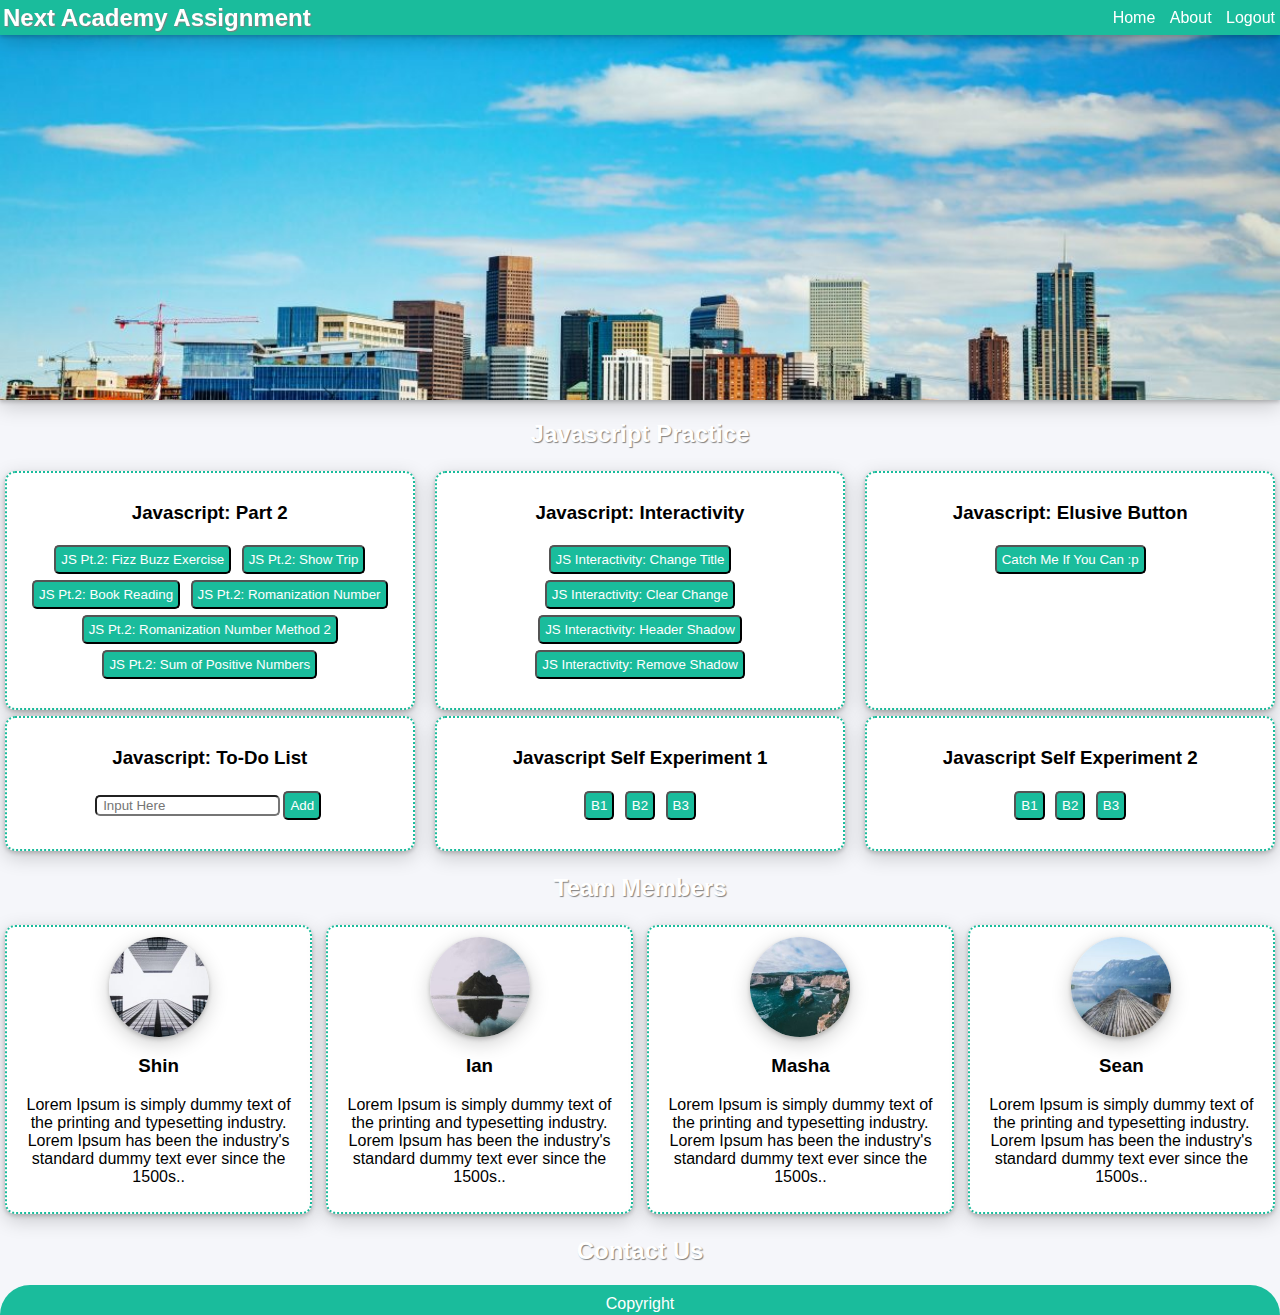
<file: index.html>
<!DOCTYPE html>

<html>
	<header>
		<title>Next Academy Full Stack Assignment and Practice</title>
		<link rel="stylesheet" href="style_d.css">
		<link rel="stylesheet" href="style_m.css">

		<nav>
			<h2 class="txshadow">Next Academy Assignment</h2>
			<div class="navmenu">
				<a href="layout.html">Home</a>
				<a href="about.html">About</a>
				<a href="logout.html">Logout</a>
			</div>
		</nav>

	</header>

	<body>
		<div class="coverphoto" id="titlepage">
			<!--h1 class="txshadow">Liveplace</h1>
			<div class="flexbox">
 		    	<div class="search">
    			    <h2 class="txshadow">Click on search icon, then type and search your property.</h2>
    				<div>
      					<input type="text" placeholder="       Search . . ." required>
    				</div>
  				</div>
			</div-->
		</div>

			<h2 class="txshadow">Javascript Practice</h2>

		<div class="articles">
			<div class="box col-4">
				<h3 class="noshadow">Javascript: Part 2</h3>
				<div class="block">
					<button onclick="doFizzBuzz()">JS Pt.2: Fizz Buzz Exercise</button>
					<button onclick="showTrip()">JS Pt.2: Show Trip</button>
					<button onclick="listReading()">JS Pt.2: Book Reading</button>
					<button onclick="romanNum()">JS Pt.2: Romanization Number</button>
					<button onclick="toRoman()">JS Pt.2: Romanization Number Method 2</button>
					<button id="poSum">JS Pt.2: Sum of Positive Numbers</button>
					<p id="responSum"></p>
				</div>
			</div>
			<div class="box col-4">
				<h3 id="box2" class="noshadow">Javascript: Interactivity</h3>
				<div class="block">
					<button onclick="changeTitle()">JS Interactivity: Change Title</button>
					<button onclick="changeReset()">JS Interactivity: Clear Change</button>
					<button onclick="headerShadow()">JS Interactivity: Header Shadow</button>
					<button onclick="removeShadow()">JS Interactivity: Remove Shadow</button>
				</div>
			</div>
			<div class="box col-4">
				<h3>Javascript: Elusive Button</h3>
				<button id="run">Catch Me If You Can :p</button>
			</div>
			
		</div>

		<div class="articles">
			<div class="box col-4">
				<h3>Javascript: To-Do List</h3>
				<div id="toDo">
					<input type='text' placeholder=' Input Here' id="inputField"><button id="addTask">Add</button></input>
				</div>
			</div>
			<div class="box col-4">
				<h3>Javascript Self Experiment 1</h3>
				<button id="1" onclick="replyClick(this.id)">B1</button>
				<button id="2" onclick="replyClick(this.id)">B2</button>
				<button id="3" onclick="replyClick(this.id)">B3</button>
				<p id="responClick"></p>
			</div>
			<div class="box col-4">
				<h3>Javascript Self Experiment 2</h3>
				<button id="1" onclick="replyClick(this.id)">B1</button>
				<button id="2" onclick="replyClick(this.id)">B2</button>
				<button id="3" onclick="replyClick(this.id)">B3</button>
			</div>
		</div>



		<h2 class="txshadow">Team Members</h2>

		<div class="articles">
			<div class="box col-3">
				<img src="images/gallery/photo01.jpeg" class="potrait" margin-left: 50%;>
				<h3>Shin</h3>
				<p><span class="redtext">Lorem Ipsum</span> is simply dummy text of the printing and typesetting industry. Lorem Ipsum has been the industry's standard dummy text ever since the 1500s..</p>
			</div>
			<div class="box col-3">
				<img src="images/gallery/photo02.jpeg" class="potrait" margin-left: 50%;>
				<h3>Ian</h3>
				<p><span class="redtext">Lorem Ipsum</span> is simply dummy text of the printing and typesetting industry. Lorem Ipsum has been the industry's standard dummy text ever since the 1500s..</p>
			</div>
			<div class="box col-3">
				<img src="images/gallery/photo03.jpeg" class="potrait" margin-left: 50%;>
				<h3>Masha</h3>
				<p><span class="redtext">Lorem Ipsum</span> is simply dummy text of the printing and typesetting industry. Lorem Ipsum has been the industry's standard dummy text ever since the 1500s..</p>
			</div>
			<div class="box col-3">
				<img src="images/gallery/photo04.jpeg" class="potrait" margin-left: 50%;>
				<h3>Sean</h3>
				<p><span class="redtext">Lorem Ipsum</span> is simply dummy text of the printing and typesetting industry. Lorem Ipsum has been the industry's standard dummy text ever since the 1500s..</p>
			</div>
		</div>

		<h2 class="txshadow">Contact Us</h2>

		<script src="script.js"></script>
		<script src="script_int.js"></script>
		
	</body>


	<footer>
		<p>Copyright</p>
	</footer>
	

</html>
</file>
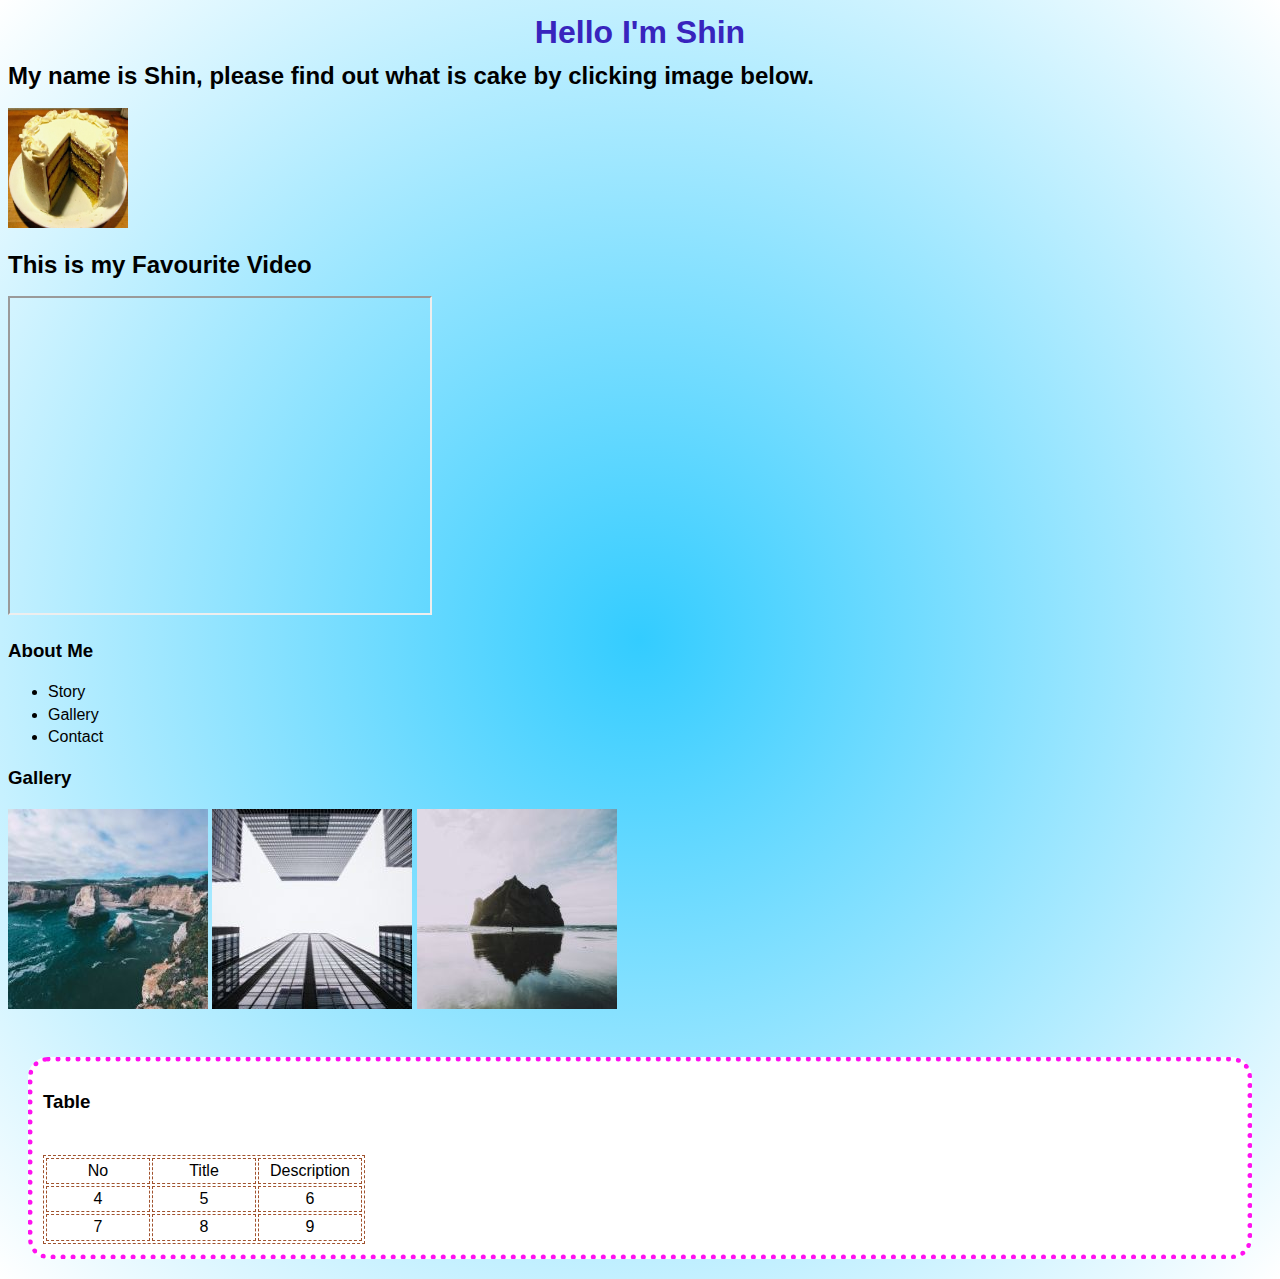
<file: contact.html>
<!-- Skeleton HTML -->

<!DOCTYPE html>

<html>
	<head>
		<!-- Links to js and css files go here -->
		<title>Shin's Page</title>
		<!-- Link to CSS file -->
		<link rel="stylesheet" href="style.css"/>
	</head>

	<body>
			<h1>Hello I'm Shin</h1>

			<h2>
				My name is Shin, please find out what is cake by clicking image below.<br/>
			</h2>

			<a href="https://en.wikipedia.org/wiki/Cake" target="_blank"><img src="images/gallery/cake.jpg" style="width:120px;height:120px;border:0;"></a>

			<h2>
				This is my Favourite Video<br/>
			</h2>

			<iframe width="420" height="315" src="https://www.youtube.com/embed/tgbNymZ7vqY"></iframe>

			<br/> <!-- Spare Line -->

			<section>
				<h3>About Me</h3>
					<ul>
						<li>Story</li>
						<li>Gallery</li>
						<li>Contact</li>
					</ul>


				<h3>Gallery</h3>
					<img src="images/gallery/photo03.jpeg">
					<img src="images/gallery/photo01.jpeg">
					<img src="images/gallery/photo02.jpeg">

			</section>

			<br/> <!-- Spare Line -->

			<div class="maintb">	
				<h3>Table</h3><br/>
				<table>
					<tr>
						<td>No</td>
						<td>Title</td>
						<td>Description</td>
					</tr>

					<tr>
						<td>4</td>
						<td>5</td>
						<td>6</td>
					</tr>

					<tr>
						<td>7</td>
						<td>8</td>
						<td>9</td>
					</tr>
				</table>
			</div>



	</body>
</html>
</file>
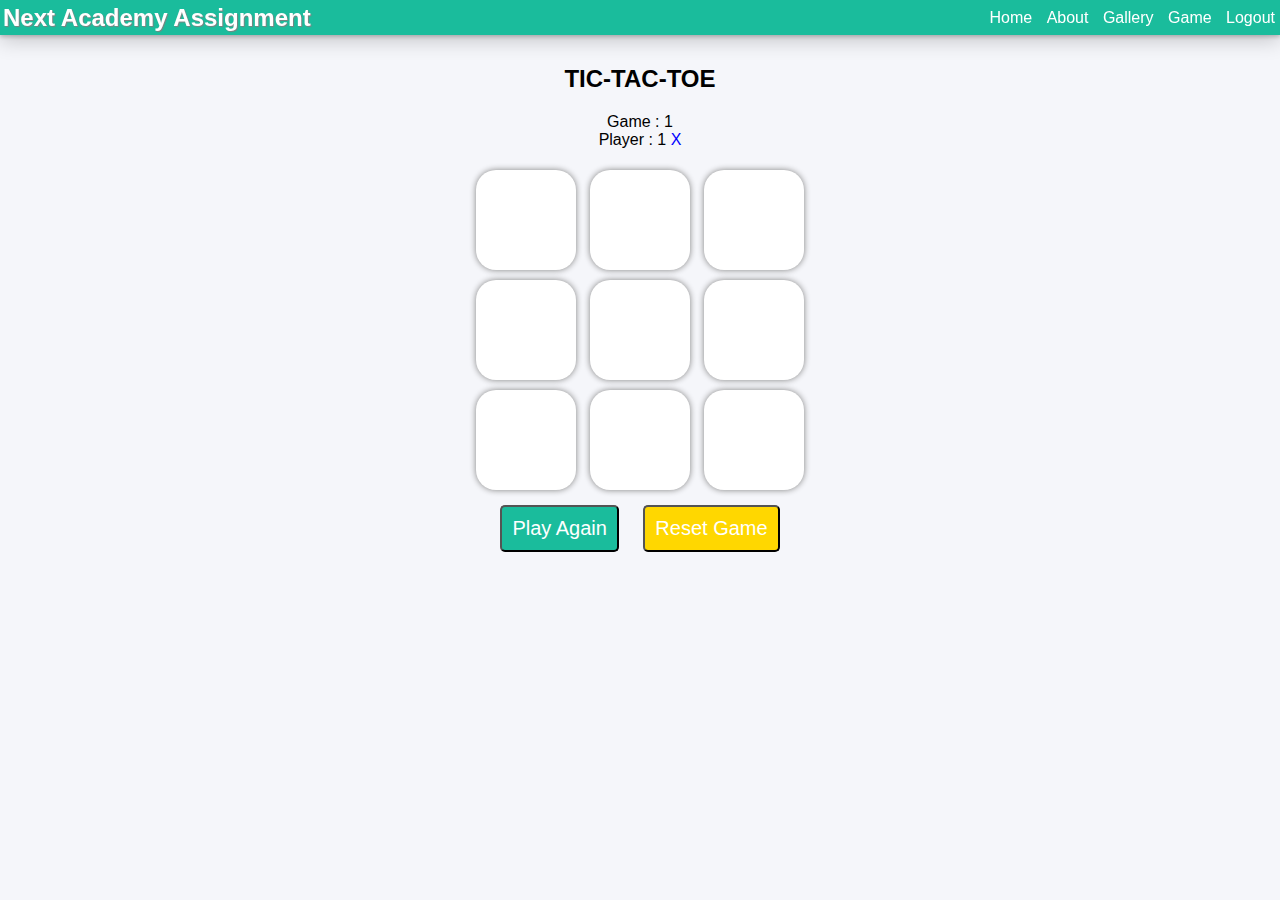
<file: game.html>
<!DOCTYPE html>

<html>
	<header>
		<title>Next Academy Full Stack Assignment and Practice</title>
		<link rel="stylesheet" href="style_d.css">
		<link rel="stylesheet" href="style_game.css">

		<nav>
			<h2 class="txshadow">Next Academy Assignment</h2>
			<div class="navmenu">
				<a href="layout.html">Home</a>
				<a href="about.html">About</a>
				<a href="gallery.html">Gallery</a>
				<a href="Game.html">Game</a>
				<a href="logout.html">Logout</a>
			</div>
		</nav>

	</header>

	<body>
		<div class="container">

			<div class="main-body" id="left-panel">
				<!--div id="game-stat">
					<p>Game : <span id="round">0</span></p>
					<p>Player 1 : <span id="p1score">0</span></p>
					<p>Player 2 : <span id="p2score">0</span></p>
				</div-->
			</div>

			<div class="main-body" id="main-panel">
				<h2 color="black">TIC-TAC-TOE</h2>
				<p id="player-turn">Game : 1 </br> Player : 1 <span style="color:blue">X</span></p>
				<div class="game-board">	
					<div class="row1">
						<div class="game-box" id="row-1-1" onclick="updateBox(this.id,0,0)"></div>
						<div class="game-box" id="row-1-2" onclick="updateBox(this.id,0,1)"></div>
						<div class="game-box" id="row-1-3" onclick="updateBox(this.id,0,2)"></div>
					</div>
					<div class="row2">
						<div class="game-box" id="row-2-1" onclick="updateBox(this.id,1,0)"></div>
						<div class="game-box" id="row-2-2" onclick="updateBox(this.id,1,1)"></div>
						<div class="game-box" id="row-2-3" onclick="updateBox(this.id,1,2)"></div>
					</div>
					<div class="row3">
						<div class="game-box" id="row-3-1" onclick="updateBox(this.id,2,0)"></div>
						<div class="game-box" id="row-3-2" onclick="updateBox(this.id,2,1)"></div>
						<div class="game-box" id="row-3-3" onclick="updateBox(this.id,2,2)"></div>
					</div>
				</div>
				<div class="option-box">
					<button id="play-again" onclick="playAgain()">Play Again</button>
					<button id="reset" onclick="resetBoard()">Reset Game</button>
				</div>
			</div>

			<div class="main-body" id="right-panel">
			</div>
			
		</div>

		<script src="script_game.js"></script>
	</body>


	

</html>
</file>
<file: style_d.css>
* {
    box-sizing: border-box;
    font-family: Arial;
}

.hidden {
	visibility: hidden;
}

div#toDo {
	text-align: left;
}

div li {
	background-color: white;
	border: 1px dotted grey;
	border-radius: 10px;
	padding: 5px;
	font-size: 10px;
	margin: 2px;
}

h1 {
	text-transform: uppercase;
	color: black;
	padding-top: 5%;
	text-align: center;
}

button {
	color: white;
	background-color: #1abc9c;
	padding: 5px;
	margin: 3px;
	border-radius: 5px;
}

button:hover { 
	color: black;
	background-color: #4bcffa;
	padding: 5px;
	margin: 3px;
	border-radius: 5px;
}

.block {
	display: inline-block;
}

.txshadow { 
	text-shadow: 1px 1px 1px grey;
}

.txpurple { 
	color: #9c88ff;
}

.boxshdaow {
	box-shadow: 0 2px 4px 0 rgba(0, 0, 0, 0.2), 0 6px 20px 0 rgba(0, 0, 0, 0.19);
}

.txblack {
	color: black;
}

h4#cover, h2{
	color: white;
	text-align: center;
}

input {
	border-radius: 5px;
}

.col-1 {width: 8%;}
.col-2 {width: 16%;}
.col-3 {width: 24%;}
.col-4 {width: 32%;}
.col-5 {width: 40%;}
.col-6 {width: 48%;}
.col-7 {width: 56%;}
.col-8 {width: 64%;}
.col-9 {width: 72%;}
.col-10 {width: 80%;}
.col-11 {width: 88%;}
.col-12 {width: 96%;}

div.box {
	border-radius: 10px;
	border: 2px dotted #1abc9c;
	background: #ffffff;
	margin: 3px 5px;
	padding: 10px;
	box-shadow: 0 2px 4px 0 rgba(0, 0, 0, 0.2), 0 6px 20px 0 rgba(0, 0, 0, 0.19);
    text-align: center;
}

div {
	display: inline-block;
}

body {
	position: relative;
	background-color: #f5f6fa;
	margin: 0;
}

/* Navigation Bar CSS Controller in this Section*/
	
nav {
	display: flex;
	text-decoration: none;
	position: fixed;
	height: 35px;
	width: 100%;
	top: 0;
	background-color: #1abc9c;
	justify-content: flex-start;
	align-items: center;
	z-index:3;
	box-shadow: 0 2px 4px 0 rgba(0, 0, 0, 0.2), 0 6px 20px 0 rgba(0, 0, 0, 0.19);
}

nav #logo {
	height: 30px;
	width: 150px;
}

nav h2 {
	display: block;
	text-align: center;
	color: white;
	padding: 3px;
}

nav div.navmenu {
	margin-left: auto;
}

nav div.navmenu a{
	padding-left: 5px;
	padding-right: 5px;
	color: white;
	font-family: Arial;
	background-color: #1abc9c;
	text-decoration-line: none;
}

nav div.navmenu a:hover{
	color: white;
	font-family: Arial;
	background-color: #0FAC88;
	text-decoration-line: none;
}


/* Navigation Bar CSS Controller End Section*/
/* Cover Photo CSS Controller Start Here*/

div.coverphoto {
	display: block;
    background-image: url('images/gallery/liveplace.jpg');
    max-width: 100%;
    height: 400px;
    background-repeat: no-repeat;
    background-size: cover;
    box-shadow: 0 2px 4px 0 rgba(0, 0, 0, 0.2), 0 6px 20px 0 rgba(0, 0, 0, 0.19);
}

div.coverphoto a {
	color: white;
	padding-left: 10%;
	padding-top: 5%;
}

div.coverphoto #cover {
	width: 100%;
}

div.coverphoto img{
   position: absolute;
   margin-top:0 -50%;
   width:100%;
}

div.coverphoto button {
    background-color: #1abc9c; /* Green */
    border: none;
    color: white;
    padding-top: 15%;
    padding-left: 5%;
    display: block;
    font-size: 16px;
}

div.articles{
	display: flex;
	justify-content: space-between;
}

div.articles .rec-3-sm h3{
	display: block;
	text-align: center;
	width: 100%;
}

div.articles .potrait{
	display: block;
	margin-left: auto;
	margin-right: auto;
	width: 100px;
	height: 100px;
	border-radius: 50px;
	box-shadow: 0 2px 4px 0 rgba(0, 0, 0, 0.2), 0 6px 20px 0 rgba(0, 0, 0, 0.19);
}


/* Header and Footer Controller Section */

footer {
	margin: 0;
	display: flex;
	height: 30px;
	width: 100%;
	bottom: 0;
	background-color: #1abc9c;
	justify-content: center;
	border-radius: 50px 50px 0px 0px;
}

footer p {
	color: white;
	margin-top: 10px;
}

p#responClick {
	text-align: left;
}

/* Include the padding and border in an element's total width and height */

/* Style the list items */

ol{
  margin: 0;
}
}

ol li {
    cursor: pointer;
    background: #eee;
    transition: 0.2s;
    max-width: 500px;
    font-size: 16px;
    margin-right: auto;
 	margin-left: auto;
 	list-style-type: none;
}

/* Set all odd list items to a different color (zebra-stripes) */
ol li:nth-child(odd) {
    background: #f9f9f9;
}

/* Darker background-color on hover */
ol li:hover {
    background: #ddd;
}

/* When clicked on, add a background color and strike out text */
ol li.checked {
    background: #888;
    color: #fff;
    text-decoration: line-through;
}

/* Add a "checked" mark when clicked on */
ol li.checked::before {
    content: '';
    position: absolute;
    border-color: #fff;
    border-style: solid;
    border-width: 0 2px 2px 0;
    top: 10px;
    left: 16px;
    transform: rotate(45deg);
    height: 15px;
    width: 7px;
}

/* Style the close button */
.close {
	float: right;
}

.close:hover {
    background-color: #f44336;
    color: white;
    border-radius: 3px;
}


/* Style the "Add" button */
.addBtn {
    text-align: center;
    cursor: pointer;
    transition: 0.3s;
    border-radius: 5px;
}

.addBtn:hover {
    background-color: #bbb;
}
</file>
<file: style_m.css>
@media(max-width: 700px){



[class*="col-"] {
        width: 100%;
    }

body {
	padding-top: 40px;
}

div.articles{
	display: block;
	justify-content: space-between;
	padding-left: 10px;
	padding-right: 10px;
}

div.coverphoto {
	display: none;
}

div.articles square-3-sm{
	width: 100%;
}

div.articles rec-3-sm{
	width: 100%;
}





}
</file>
<file: style.css>
a {
	text-decoration: none;
}

body {
  font-family: Galada, Arial;
  line-height: 1.4em;
  background: radial-gradient(#33ccff, #ffffff);
}

h1 {
	color: #3824bd;
	text-align: center;
}

h3 {
	text-align: left;
}

img.sized {
	width: 100px;
	height: 100px;
	align-content: middle;
	border-radius: 50px 0px;
}

img#round {
	border-radius: 80px;
}

div {
	background-color: #ffffff;
	margin: 20px;
	padding: 10px;
	border: #ff11f0 dotted 5px;
	border-radius: 20px;
	background-opacity: 0.5;
}

article {
  max-width: 700px;
  margin: 0 auto;
  background-color: #ffffff;
  margin: 10px;
  padding: 10px;
  border: #000000, 3px;
}

table, th, td {
	border: 1px dashed sienna;
	text-align: center;
	column-width: 100px;
}
</file>
<file: style_game.css>
div.container {
	width: 100%;
	text-align: center;
	color: black;
	margin-top: 40px;
}

div.container h2{
	color: black;
}

div.main-body {
	display: block;
	background-color: white;
	display: inline-block;
}

div#left-panel, div#right-panel{
	height: 100%;
	text-align: center;
}

div#main-panel {
	width: 359px;
	padding: 5px;
	background-color: rgba(0,0,0,0);
	text-align: center;
}


div.row1, div.row2, div.row3 {
	display: block;
}

div.game-box {
	display: inline-block;
	position: relative;
	font-size: 90px;
	font-family: arial;
	text-align: center;
	vertical-align: middle;
	width: 100px;
	height: 100px;
	border-radius: 20px;
	margin: 5px;
	box-shadow: 0px 0px 6px grey;
	text-shadow: 0px 0px 8px grey;
	background-color: white;
	transition: all .3s ease-in-out; 
}

div.game-box span{
	position: relative;
}

div.game-box:hover {
	box-shadow: 0px 0px 10px #1abc9c;
	transform: scale(1.1);
}


#play-again, #reset{
	display: inline-block;
	padding: 10px;
	margin: 10px;
	font-size: 20px;
}

#reset {
	background-color: gold;
}

.blinking{
    animation:blinkingBg 1.8s infinite;
    transition: all .3s ease-in-out; 
    transform: scale(1.1);
}

@keyframes blinkingBg{
    0%{     background-color: yellow;    }
    49%{    background-color: coral; }
    50%{    background-color: yellow; }
    99%{    background-color: coral;  }
    100%{   background-color: yellow;    }

}
</file>
